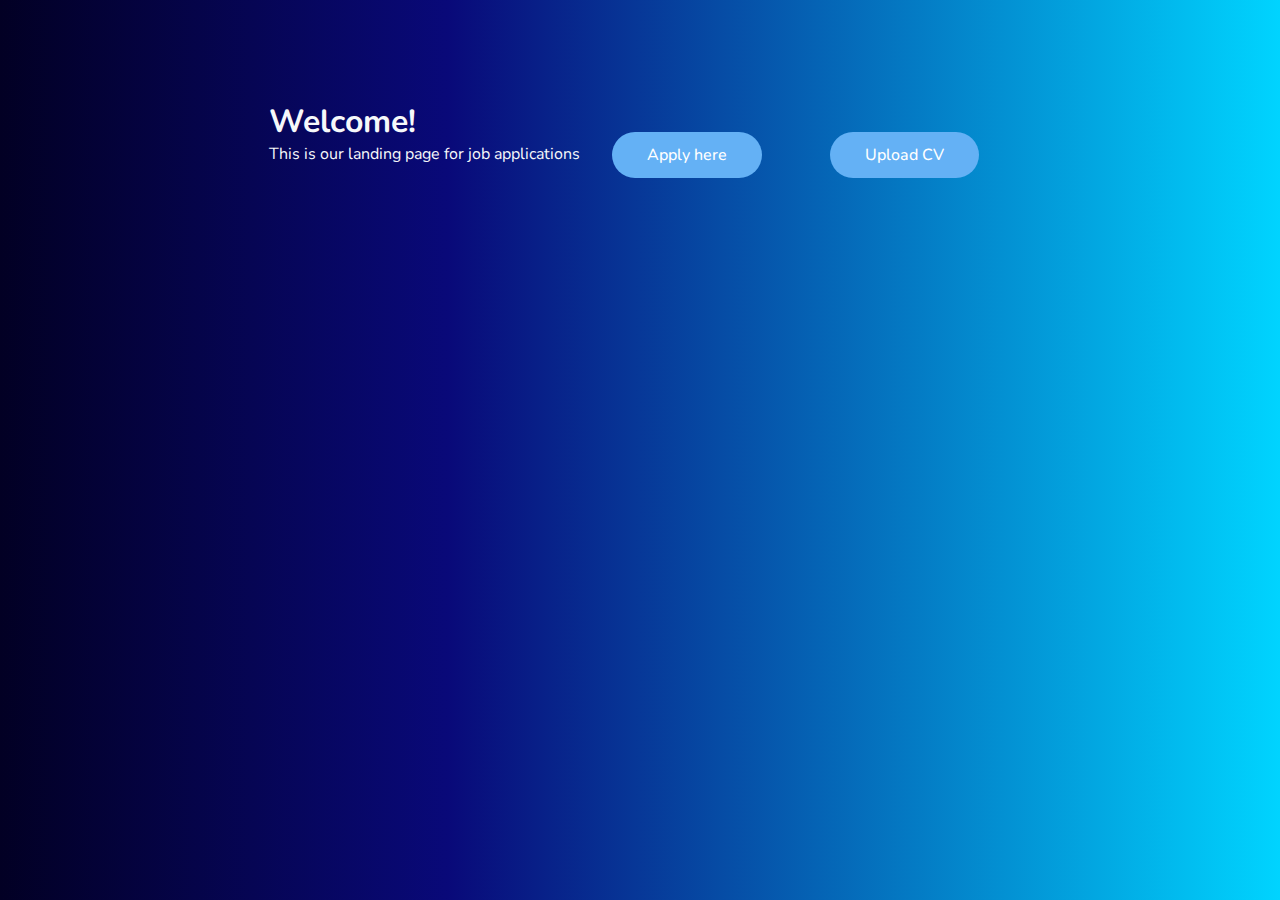
<file: jobapplicationpage.html>
<!DOCTYPE html>
<html lang="en">
<head>
    <meta charset="UTF-8">
    <meta name="viewport" content="width=device-width, initial-scale=1.0">
    <title>Job Application page</title>
    <link href="https://fonts.googleapis.com/css2?family=Noto+Serif&family=Nunito&display=swap" rel="stylesheet">
    <!-- icons -->
    <link rel="stylesheet" href="https://cdnjs.cloudflare.com/ajax/libs/font-awesome/5.15.3/css/all.min.css">
    <!-- swiper -->
    <link rel="stylesheet" href="jobapplicationpage.css">
</head>
<body>
    <div class="container">
        <div class="welcome-message">
            <h1>Welcome!</h1>
        <p>This is our landing page for job applications</p>
        </div>
        <div class="buttons padd-15">
            <a href="https://forms.gle/vmMdPwmubdyMFkRDA" class="btn">Apply here</a>
            <!-- apply here is for the google form link -->
            <!-- upload cv should link to where the applicant can upload his cv either through mail or something -->
            <a href="https://forms.gle/R4TxuL5D9uStfocH8" class="btn hire-me">Upload CV</a>
        </div>
    </div>
</body>
</html>
</file>
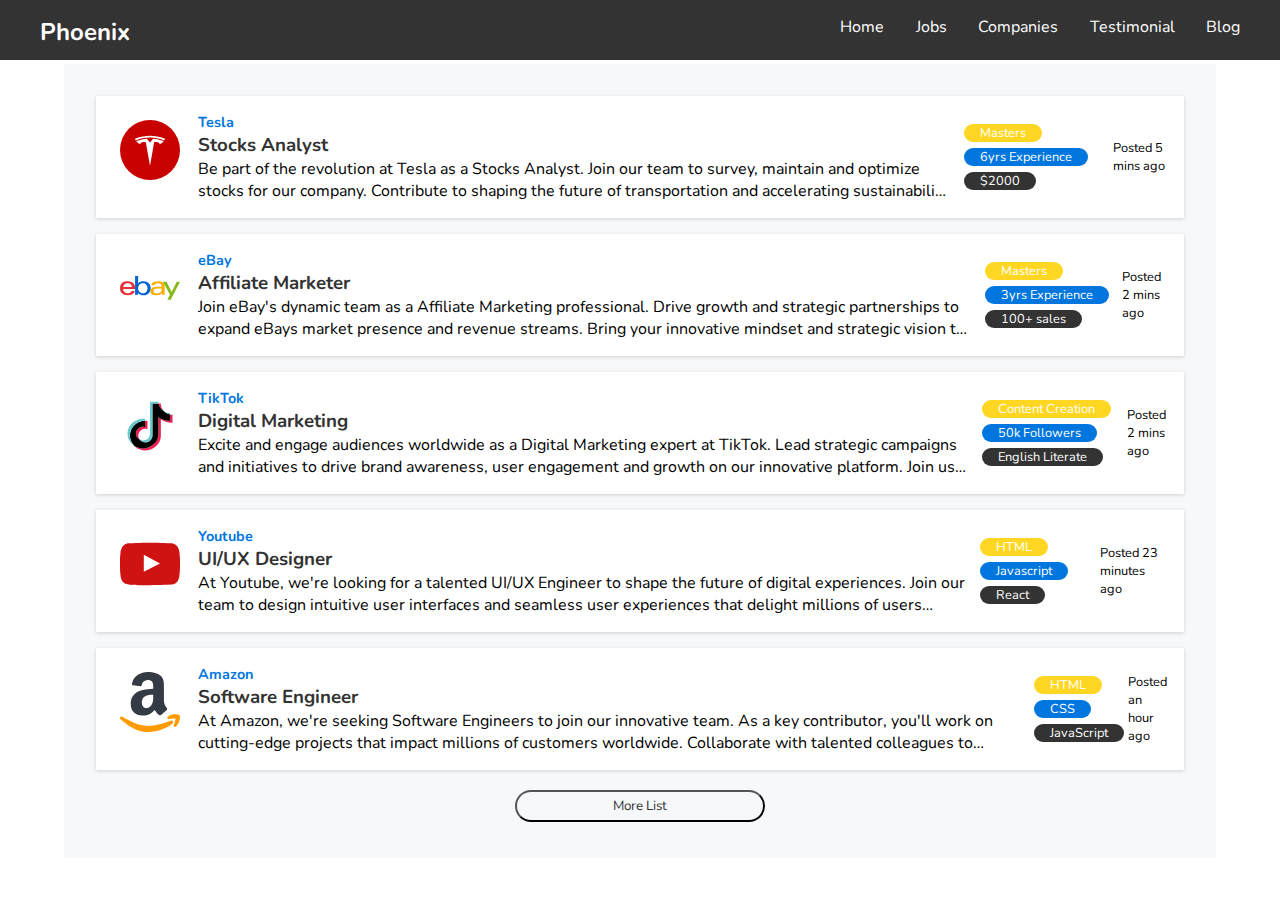
<file: morelist.html>
<!DOCTYPE html>
<html lang="en">
<head>
    <meta charset="UTF-8">
    <meta name="viewport" content="width=device-width, initial-scale=1.0">
    <link href="https://fonts.googleapis.com/css2?family=Noto+Serif&family=Nunito&display=swap" rel="stylesheet">
    <!-- icons -->
    <link rel="stylesheet" href="https://cdnjs.cloudflare.com/ajax/libs/font-awesome/5.15.3/css/all.min.css">
    <link rel="stylesheet" href="morelist.css">
    <!-- <link rel="stylesheet" href="style.css"> -->
    <link rel="stylesheet" href="index.html">
    <title>Advanced Search page</title>
</head>
<body>
    <nav class="navbar">
        <h2 class="navbar-logo"><a href="#">Phoenix</a></h2>
        <div class="navbar-menu">
            <a href="index.html">Home</a>
            <a href="#jobs">Jobs</a>
            <a href="#companies">Companies</a>
            <a href="#testimonial">Testimonial</a>
            <a href="#blog">Blog</a>
        </div>
        <div class="menu-toggle">
            <span class="bar"></span>
            <span class="bar"></span>
            <span class="bar"></span>
        </div>
    </nav>
    <section class="job-list" id="jobs">
        <div class="job-card">
            <div class="job-name">
                <img class="job-profile" src="Images/tesla-svgrepo-com.svg">
                <div class="job-detail">
                    <h4>Tesla</h4>
                     <a href="jobapplicationpage.html"><h3>Stocks Analyst</h3></a>
                    <p>Be part of the revolution at Tesla as a Stocks Analyst. Join our team to survey, maintain and optimize stocks for our company. Contribute to shaping the future of transportation and accelerating sustainability with us.</p>
                </div>
            </div>
            <div class="job-label">
                <a  class="label-a" href="#">Masters</a>
                <a  class="label-b" href="#">6yrs Experience</a>
                <a  class="label-c" href="#">$2000</a>
            </div>
            <div class="job-posted">
                Posted 5 mins ago
            </div>
        </div>
        <div class="job-card">
            <div class="job-name">
                <img class="job-profile" src="Images/ebay-svgrepo-com.svg">
                <div class="job-detail">
                    <h4>eBay</h4>
                    <a href="jobapplicationpage.html"><h3>Affiliate Marketer</h3></a>
                    <p>Join eBay's dynamic team as a Affiliate Marketing professional. Drive growth and strategic partnerships to expand eBays market presence and revenue streams. Bring your innovative mindset and strategic vision to help shape the future of e-commerce with eBay</p>
                </div>
            </div>
            <div class="job-label">
                <a  class="label-a" href="#">Masters</a>
                <a  class="label-b" href="#">3yrs Experience</a>
                <a  class="label-c" href="#">100+ sales</a>
            </div>
            <div class="job-posted">
                Posted 2 mins ago
            </div>
        </div>
        <div class="job-card">
            <div class="job-name">
                <img class="job-profile" src="Images/tiktok-svgrepo-com.svg">
                <div class="job-detail">
                    <h4>TikTok</h4>
                    <a href="jobapplicationpage.html"><h3>Digital Marketing</h3></a>
                    <p>Excite and engage audiences worldwide as a Digital Marketing expert at TikTok. Lead strategic campaigns and initiatives to drive brand awareness, user engagement and growth on our innovative platform. Join us in shaping the future of digital entertainment and making a global impact with TikTok.</p>
                </div>
            </div>
            <div class="job-label">
                <a  class="label-a" href="#">Content Creation</a>
                <a  class="label-b" href="#">50k Followers</a>
                <a  class="label-c" href="#">English Literate</a>
            </div>
            <div class="job-posted">
                Posted 2 mins ago
            </div>
        </div>
        <div class="job-card">
            <div class="job-name">
                <img class="job-profile" src="Images/youtube-color-svgrepo-com.svg">
                <div class="job-detail">
                    <h4>Youtube</h4>
                    <a href="jobapplicationpage.html"><h3>UI/UX Designer</h3></a>
                    <p>At Youtube, we're looking for a talented UI/UX Engineer to shape the future of digital experiences. Join our team to design intuitive user interfaces and seamless user experiences that delight millions of users worldwide.</p>
                </div>
            </div>
            <div class="job-label">
                <a  class="label-a" href="#">HTML</a>
                <a  class="label-b" href="#">Javascript</a>
                <a  class="label-c" href="#">React</a>
            </div>
            <div class="job-posted">
                Posted 23 minutes ago
            </div>
        </div>
        <div class="job-card">
            <div class="job-name">
                <img class="job-profile" src="Images/amazon-color-svgrepo-com.svg">
                <div class="job-detail">
                    <h4>Amazon</h4>
                    <a href="jobapplicationpage.html"><h3>Software Engineer</h3></a>
                    <p>At Amazon, we're seeking Software Engineers to join our innovative team. As a key contributor, you'll work on cutting-edge projects that impact millions of customers worldwide. Collaborate with talented colleagues to design, develop and deploy scalable software solutions that drive Amazons diverse range of products and services.</p>
                </div>
            </div>
            <div class="job-label">
                <a  class="label-a" href="#">HTML</a>
                <a  class="label-b" href="#">CSS</a>
                <a  class="label-c" href="#">JavaScript</a>
            </div>
            <div class="job-posted">
                Posted an hour ago
            </div>
        </div>
        <button class="job-more"><a href="#">More List</a></button>
    </section>
    <script src="https://code.jquery.com/jquery-2.2.4.min.js"></script>
    <script src="app.js"></script>
</body>
</html>
</file>
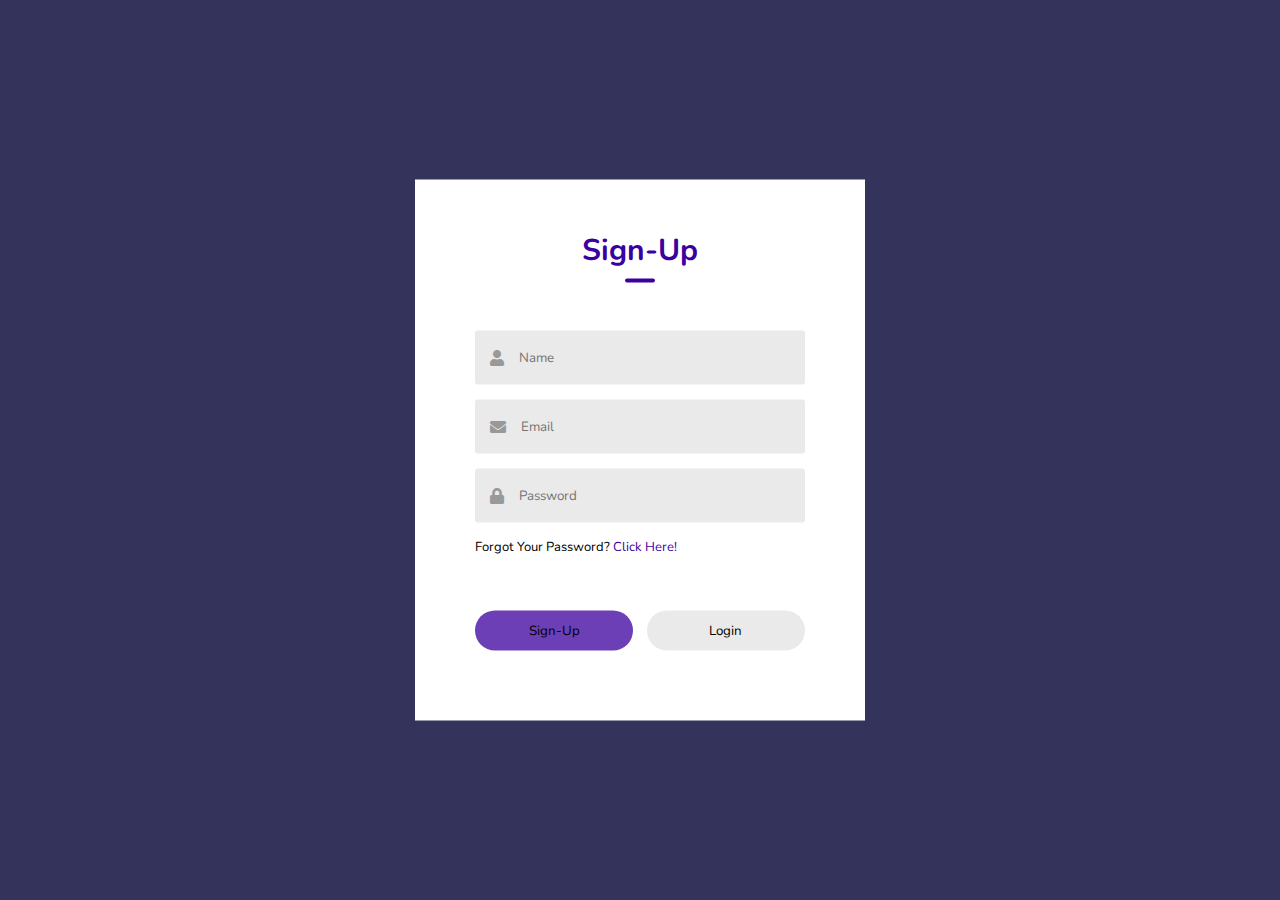
<file: sign-in.html>
<!DOCTYPE html>
<html lang="en">
<head>
    <meta name="viewport" content="width=device-width, initial-scale=1.0">
    <link rel="stylesheet" href="sign-in.css">
    <link rel="stylesheet" href="https://cdnjs.cloudflare.com/ajax/libs/font-awesome/5.15.3/css/all.min.css">
    <link href="https://fonts.googleapis.com/css2?family=Noto+Serif&family=Nunito&display=swap" rel="stylesheet">
    <title>Sign-Up page</title>
</head>
<body>
    <div class="container">
        <div class="form-box">
            <h1 id="title">Sign-Up</h1>
            <form>
                <div class="input-group">
                    <div class="input-field" id="nameField">
                        <i class="fa fa-user"></i>
                        <input type="text" placeholder="Name">
                    </div>
                    <div class="input-field">
                        <i class="fa fa-envelope"></i>
                        <input type="email" placeholder="Email">
                    </div>
                    <div class="input-field">
                        <i class="fa fa-lock"></i>
                        <input type="password" placeholder="Password">
                    </div>
                    <p>Forgot Your Password? <a href="#">Click Here!</a></p>
                </div>
                <div class="btn-field">
                    <button type="button" id="signupBtn"><a href="#Login">Sign-Up</a></button>
                    <button type="button" id="signinBtn" class="disable"><a href="index.html">Login</a></button>
                </div>
            </form>
        </div>
    </div>
    <script>
        let signupBtn = document.getElementById("signupBtn");
        let signinBtn = document.getElementById("signinBtn");
        let nameField = document.getElementById("nameField");
        let title = document.getElementById("title");

        signinBtn.onclick = function(){
            nameField.style.maxHeight  = "0";
            title.innerHTML = "Login";
            signupBtn.classList.add("disable");
            signinBtn.classList.remove("disable");
        }
        signupBtn.onclick = function(){
            nameField.style.maxHeight  = "60px";
            title.innerHTML = "Sign Up";
            signupBtn.classList.remove("disable");
            signinBtn.classList.add("disable");
        }
    </script>
</body>
</html>
</file>
<file: jobapplicationpage.css>
:root {
    --primaryColor: #0076de;
    --whiteColor:#fff;
    --blackColor:#333;
    --greyColor:#f6f8fa;
    --labelColor:#64b1f5;
    --yellowColor:#ffd723;    

}
* {
    margin: 0;
    padding: 0;
    box-sizing: border-box;
    outline: none;
    font-family: 'Nunito', sans-serif;
}
.welcome-message {
    color: var(--greyColor);
}
.container {
    justify-content: center;
    padding: 100px;
    display: flex;
    background: rgb(2,0,36);
    background: linear-gradient(90deg, rgba(2,0,36,1) 0%, rgba(9,9,121,1) 35%, rgba(0,212,255,1) 100%);
    overflow: hidden;
    height: 100vh;
    background-position: center;
    background-size: cover;
    position: relative;
    width: 100%;
}
.btn
{
    font-size: 16px;
    font-weight: 500;
    padding: 12px 35px;
    color: white;
    border-radius: 40px;
    display: inline-block;
    white-space: nowrap;
    border: none;
    background: var(--labelColor);
    transition: all 0.3s ease;
    text-decoration: none;
    justify-content: space-between;
    margin: 2rem;
}
.btn:hover
{
    transform: scale(1.05);
}
</file>
<file: morelist.css>
:root {
    --primaryColor: #0076de;
    --whiteColor:#fff;
    --blackColor:#333;
    --greyColor:#f6f8fa;
    --labelColor:#64b1f5;
    --yellowColor:#ffd723;    

}
* {
    margin: 0;
    padding: 0;
    box-sizing: border-box;
    outline: none;
    font-family: 'Nunito', sans-serif;
}
body {
    width: 100%;
    height: auto;
}
h1 {
    line-height: 1.5;
}
.navbar {
    width: 100%;
    height: 60px;
    display: flex;
    justify-content: space-between;
    position: fixed;
    top: 0;
    left: 0;
    padding: 1rem 2.5rem;
    z-index: 10;
    /* color: var(--whiteColor);
    background: transparent; */
    color: var(--blackColor);
    background: var(--blackColor);
}
.navbar-logo a {
    letter-spacing: 2.5;
    text-decoration: none;
    color: var(--whiteColor);
}
.navbar-menu {
    width: 400px;
    display: flex;
    justify-content: space-between;
}
.navbar-menu a {
    color: var(--whiteColor);
    text-decoration: none;
}
.menu-toggle {
    display: none;
}
.menu-toggle .bar {
    width: 15px;
    height: 2px;
    margin: 3px auto;
    transition: all 0.3 ease-in-out;
    background-color: var(--whiteColor);
    cursor: pointer;
}
.job-list {
    margin: 5%;
    padding: 1rem;
    background-color: var(--greyColor);
}
.job-card {
    display: flex;
    justify-content: space-between;
    padding: 1rem;
    margin: 1rem;
    min-height: 100px;
    align-items: center;
    background-color: var(--whiteColor);
    box-shadow: rgba(0, 0, 0, 0.16) 0px 1px 4px;
    cursor: pointer;
}
.job-card:hover {
    box-shadow: rgba(0, 0, 0, 0.1) 0px 4px 12px;
}
.job-detail a {
    text-decoration: none;
    color: var(--blackColor);
}
.job-name {
    display: flex;
}
.job-profile {
    width: 60px;
    height: 60px;
    margin: 0.5rem;
}
.job-detail {
    padding: 0 10px;
}
.job-detail h4 {
    color: var(--primaryColor);
    font-size: 0.9rem;
}
.job-detail p {
    display: -webkit-box;
    overflow: hidden;
    -webkit-line-clamp: 2;
    -webkit-box-orient: vertical;
}
.job-label {
    display: flex;
    flex-wrap: wrap;
}
.job-label a {
    padding: 0 1rem;
    margin: 0.2rem;
    color: var(--whiteColor);
    text-decoration: none;
    border-radius: 20px;
    font-size: 0.8rem;
}
.label-a {
    background-color: var(--yellowColor);
}
.label-b {
    background-color: var(--primaryColor);
}
.label-c {
    background-color: var(--blackColor);
}
.job-posted {
    font-size: 0.8rem;
}
.job-more {
    display: block;
    padding: 0.3rem 2rem;
    margin: 20px auto;
    width: 250px;
    background-color: transparent;
    color: var(--primaryColor);
    border-radius: 20px;
    cursor: pointer;
}
.job-more:hover {
    background-color: var(--primaryColor);
    color: var(--whiteColor);
}
.job-more a {
    text-decoration: none;
    color: var(--blackColor);
}
</file>
<file: style.css>
:root {
    --primaryColor: #0076de;
    --whiteColor:#fff;
    --blackColor:#333;
    --greyColor:#f6f8fa;
    --labelColor:#64b1f5;
    --yellowColor:#ffd723;    

}
* {
    margin: 0;
    padding: 0;
    box-sizing: border-box;
    outline: none;
    font-family: 'Nunito', sans-serif;
}
body {
    width: 100%;
    height: auto;
}
h1 {
    line-height: 1.5;
}
.navbar {
    width: 100%;
    height: 60px;
    display: flex;
    justify-content: space-between;
    position: fixed;
    top: 0;
    left: 0;
    padding: 1rem 2.5rem;
    z-index: 10;
    color: var(--whiteColor);
    background: transparent;
}
.navbar-logo a {
    letter-spacing: 2.5;
    text-decoration: none;
    color: var(--whiteColor);
}
.navbar-menu {
    width: 400px;
    display: flex;
    justify-content: space-between;
}
.navbar-menu a {
    color: var(--whiteColor);
    text-decoration: none;
}
.menu-toggle {
    display: none;
}
.menu-toggle .bar {
    width: 15px;
    height: 2px;
    margin: 3px auto;
    transition: all 0.3 ease-in-out;
    background-color: var(--whiteColor);
    cursor: pointer;
}
header img{
    width: 100%;
    height: 80%;
    /* look for a good background image */
    /* background-image: url("Images/Picture1.jpg"); */
    background-position: center;
    background-repeat: no-repeat;
    background-size: cover;
}
.header-title {
    position: absolute;
    top: 7rem;
    left: 3rem;
    letter-spacing: 3;
    font-weight: bolder;
    font-size: 52px;
    color: var(--whiteColor);
    text-shadow: 4px 2px 0px rgba(0, 0, 0, 0.2);
}
.header-title span {
    color: var(--primaryColor);
}
.search-wrapper {
    width: 60%;
    margin: auto;
    min-width: 300px;
    height: 3.5rem;
    position: relative;
}
.search-box {
    width: 100%;
    position: absolute;
    background-color: var(--greyColor);
    box-shadow: rgba(2, 11, 20, 0.2) 0px 5px 15px;
    top: -45%;
    height: 100%;
    width: 100%;
}
.search-card {
    display: flex;
    justify-content: space-between;
    height: 100%;
    padding: 0.5rem;
}
.search-input {
    height: 100%;
    width: 100%;
    border: none;
    padding: 0.5rem;
}
.search-button {
    width: 200px;
    background: var(--primaryColor);
    border: none;
    color: var(--whiteColor);
    cursor: pointer;
} 
.search-button:hover {
    transform: scale(1.05);
}
.filter-box {
    width: 100%;
    height: auto;
    font-size: 0.8rem;
    width: 60%;
    min-width: 300px;
    margin: auto;
}
.filter-dropdown {
    width: 100%;
    border-bottom: 1px solid var(--labelColor);
    display: flex;
    justify-content: flex-start;
    flex-wrap: wrap;
    gap: 0.3rem;
}
.filter-select {
    border: none;
    padding: 0.2rem;
}
.filter-select:hover {
    background: var(--greyColor);
}
.filter-chosen {
    width: 100%;
    padding: 0.3rem 0;
    display: flex;
    flex-wrap: wrap;
    gap: 0.5rem;
}
.chosen-card {
    background: var(--primaryColor);
    padding: 0.2rem 0.5rem;
    border-radius: 20px;
    color: var(--whiteColor);
    cursor: pointer;
}
.chosen-card:hover {
    transform: scale(1.05);
}
.job-list {
    margin: 5%;
    padding: 1rem;
    background-color: var(--greyColor);
}
.job-card {
    display: flex;
    justify-content: space-between;
    padding: 1rem;
    margin: 1rem;
    min-height: 100px;
    align-items: center;
    background-color: var(--whiteColor);
    box-shadow: rgba(0, 0, 0, 0.16) 0px 1px 4px;
    cursor: pointer;
}
.job-card:hover {
    box-shadow: rgba(0, 0, 0, 0.1) 0px 4px 12px;
}
.job-detail a {
    text-decoration: none;
    color: var(--blackColor);
}
.job-name {
    display: flex;
}
.job-profile {
    width: 60px;
    height: 60px;
    margin: 0.5rem;
}
.job-detail {
    padding: 0 10px;
}
.job-detail h4 {
    color: var(--primaryColor);
    font-size: 0.9rem;
}
.job-detail p {
    display: -webkit-box;
    overflow: hidden;
    -webkit-line-clamp: 2;
    -webkit-box-orient: vertical;
}
.job-label {
    display: flex;
    flex-wrap: wrap;
}
.job-label a {
    padding: 0 1rem;
    margin: 0.2rem;
    color: var(--whiteColor);
    text-decoration: none;
    border-radius: 20px;
    font-size: 0.8rem;
}
.label-a {
    background-color: var(--yellowColor);
}
.label-b {
    background-color: var(--primaryColor);
}
.label-c {
    background-color: var(--blackColor);
}
.job-posted {
    font-size: 0.8rem;
}
.job-more {
    display: block;
    padding: 0.3rem 2rem;
    margin: 20px auto;
    width: 250px;
    background-color: transparent;
    color: var(--primaryColor);
    border-radius: 20px;
    cursor: pointer;
}
.job-more:hover {
    background-color: var(--primaryColor);
    color: var(--whiteColor);
}
.job-more a {
    text-decoration: none;
    color: var(--blackColor);
}
.join {
    width: 100%;
    height: 350px;
    background-image: url(Images/picture2.jpg);
    background-position: center;
    background-repeat: no-repeat;
    background-size: cover;
    color: var(--whiteColor);
    display: flex;
    flex-wrap: wrap;
    justify-content: space-between;
    padding: 1rem 3rem;
    align-items: center;
    position: relative;
}
.join::before {
    content: "";
    position: absolute;
   top: 0;
   left: 0;
   right: 0;
   bottom: 0;
   background: linear-gradient(180deg, rgba(0,85,177,0.6)0%, rgba(0,122,255,0.5)100%),
   linear-gradient(180deg, rgba(0,122,255,0.65)0%, transparent 100%);
   z-index: 1;
}
.join-detail {
    min-width: 280px;
    width: 50%;
    z-index: 2;
    margin-bottom: 1rem;
}
.join-detail h1 {
    font-size: 36px;
    letter-spacing: 2;
}
.join-button {
    width: 200px;
    padding: 1rem;
    border: none;
    color: var(--blackColor);
    background-color: var(--yellowColor);
    box-shadow: rgba(0, 0, 0, 0.35) 0px 5px 15px;
    z-index: 2;
    cursor: pointer;
    border-radius: 30px;
}
.join-button {
    text-decoration: none;
    text-align: center;
}
.join-button:hover {
    background: transparent;
    border: 2px solid var(--yellowColor);
    color: var(--yellowColor);
}
.featured {
    width: 100%;
    height: auto;
    text-align: center;
    padding: 5rem 1rem;
    background-color: var(--greyColor);
}
.section-title {
    margin-bottom: 0.5rem;
    letter-spacing: 1.5;
    font-size: 36px;
}
.featured-wrapper {
    display: grid;
    grid-template-columns: repeat(auto-fit, minmax(180px, 1fr));
    gap: 2rem;
    align-items: center;
    width: 100%;
    padding: 2% 10%;
}
.featured-image {
    height: 45px;
    margin-bottom: 0.2rem;
}
.featured-card {
    display: flex;
    flex-direction: column;
    align-items: center;
    padding: 1rem;
    background-color: var(--whiteColor);
    box-shadow: rgba(0, 0, 0, 0.16) 0px 1px 4px;
}
.featured-card:hover {
    box-shadow: rgba(100, 100, 111, 0.2) 0px 7px 29px 0px;
}
.featured-button {
    border: 1px solid var(--primaryColor);
    border-radius: 30px;
    background-color: transparent;
    margin-top: 0.5rem;
    padding: 3px 10px;
    cursor: pointer;
    color: var(--primaryColor);
}
.featured-button:hover {
    background-color: var(--primaryColor);
    color: var(--whiteColor);
}
.testimonial {
    width: 100%;
    text-align: center;
    padding: 5rem 1rem;
    background-color: var(--primaryColor);
    color: var(--whiteColor);
}
.swiper {
    width: 80%;
    height: 400px;
    margin-top: 2rem;
}
.swiper-slide {
    background: var(--whiteColor);
    display: flex;
    flex-direction: column;
    justify-content: center;
    align-items: center;
    padding: 2rem 1rem;
    box-shadow: rgba(50, 50, 93, 0.25) 0px 13px 27px -5px, rgba(0, 0, 0, 0.3) 0px 8px 16px -8px;
    color: var(--blackColor);
}
.swiper-slide i {
    font-size: 35px;
    color: var(--yellowColor);
    margin-bottom: 1rem;
}
.swiper-slide h3 {
    font-family: 'Noto Serif', serif;
    font-size: 17px;
}
.testimonial-pic {
    padding: 1rem;
}
.testimonial-pic img {
    display: block;
    margin: 1rem auto;
    width: 50px;
    height: 50px;
    object-fit: cover;
    border-radius: 50%;
}
.blog {
    width: 100%;
    height: auto;
    text-align: center;
    padding: 5rem 1rem;
}
.blog-wrapper {
    display: flex;
    flex-wrap: wrap;
    justify-content: center;
    width: 100%;
    padding: 1rem;
}
.blog-card {
    width: 300px;
    height: auto;
    margin: 1rem;
    box-shadow: 0 1px 6px 0 rgb(49 53 59 / 12%);
    cursor: pointer;
}
.blog-image {
    width: 100%;
    height: 150px;
    object-fit: cover;
}
.blog-detail {
    padding: 20px;
}
.blog-detail span {
    color: var(--yellowColor);
    font-size: 0.7rem;
}
.blog-detail h4 {
    padding: 10px 0;
}
.divider {
    margin: 1rem 0;
    border: 0.5px solid var(--greyColor);
}
.blog-more {
    color: var(--primaryColor);
    text-decoration: none;
    font-size: 0.9rem;
}
.blog-card:hover {
    box-shadow: rgba(100, 100, 111, 0.2) 0px 7px 29px 0;
}
footer {
    width: 100%;
    display: flex;
    flex-wrap: wrap;
    justify-content: space-between;
    align-items: flex-start;
    background: var(--primaryColor);
    color: var(--whiteColor);
    padding: 3rem;
}
.footer-wrapper {
    display: flex;
    flex-direction: column;
    padding: 0.5rem;
    justify-content: flex-start;
    align-items: flex-start;
}
.footer-wrapper h3,
.footer-wrapper h4 {
    line-height: 3;
    color: var(--yellowColor);
}
.footer-wrapper p {
    max-width: 400px;
    line-height: 1.5;
}
.social-media {
    margin-top: 1rem;
}
.social-media a {
    text-decoration: none;
    color: var(--greyColor);
    margin-right: 10px;
}
.footer-wrapper a {
    text-decoration: none;
    color: var(--greyColor);
    line-height: 2;
}
.footer-wrapper a:hover {
    text-decoration: underline;
}
/* mobile screen */
@media screen and (max-width: 600px) {
    .menu-toggle ,
    .bar {
        display: block;
        z-index: 3;
    }
    .menu-toggle.is-active .bar:nth-child(2){
        opacity: 0;
    }
    .menu-toggle.is-active .bar:nth-child(1) {
        transform: translateY(5px) rotate(45deg);
    }
    .menu-toggle.is-active .bar:nth-child(3) {
        transform: translateY(-5px) rotate(-45deg);
    }
    .navbar-menu {
        flex-direction: column;
        position: absolute;
        top: 0;
        bottom: 0;
        left: 0;
        width: 100%;
        height: 100vh;
        text-align: center;
        background-color: var(--blackColor);
        display: none;
        padding-top: 5rem;
    }
    .navbar-menu.active {
        display: flex;
    }
    .navbar-menu a {
        color: var(--whiteColor);
        padding: 1.5rem;
    }
    .header-title {
        font-size: 30px;
    }
    .job-label {
        display: none;
    }
}
@media screen and (max-width: 480px) {
    .job-posted {
        display: none;
    }
}
</file>
<file: sign-in.css>
* {
    margin: 0;
    padding: 0;
    font-family: "Nunito",sans-serif;
    box-sizing: border-box;
    
}
.container {
    width: 100%;
    height: 100vh;
    background-image: linear-gradient(rgba(0,0,50,0.8),rgba(0,0,50,0.8)), url();
    /* add background image */
    background-position: center;
    background-size: cover;
    position: relative;
    display: flex;
}
.form-box{
    width: 90%;
    max-width: 450px;
    position: absolute;
    top: 50%;
    left: 50%;
    transform: translate(-50%,-50%);
    background: #fff;
    padding: 50px 60px 70px;
    text-align: center;
}
.form-box h1 {
    font-size: 30px;
    margin-bottom: 60px;
    color: #3c00a0;
    position: relative;
}
.form-box h1::after {
    content: '';
    width: 30px;
    height: 4px;
    border-radius: 3px;
    background: #3c00a0;
    position: absolute;
    bottom: -12px;
    left: 50%;
    transform: translateX(-50%);
}
.input-field {
    background: #eaeaea;
    margin: 15px 0;
    border-radius: 3px;
    display: flex;
    align-items: center;
    max-height: 65px;
    transition: max-height 0.5s;
    overflow: hidden;
}
input {
    width: 100%;
    background: transparent;
    border: 0;
    outline: 0;
    padding: 18px 15px;
}
.input-field i {
    margin-left: 15px;
    color: #999;
}
form p{
    text-align: left;
    font-size: 13px;
}
form p a{
    text-decoration: none;
    color: #3c00a0;
}
.btn-field {
    width: 100%;
    display: flex;
    justify-content: space-between;
}
.btn-field button {
    flex-basis: 48%;
    background: #3c00a0c0;
    color: #fff;
    height: 40px;
    border-radius: 20px;
    border: 0;
    outline: 0;
    cursor: pointer;
    transition: background 1s;
}
.btn-field button a {
    text-decoration: none;
    color: black;
}
.btn-field button a:hover {
    transform: scale(1.05);
    transition: all 0.3s ease;
}
/* .btn-field a {
    flex-basis: 48%;
    background: #3c00a0c0;
    color: #fff;
    height: 40px;
    border-radius: 20px;
    border: 0;
    outline: 0;
    cursor: pointer;
    transition: background 1s;
    text-decoration: none;
    text-align: center;
    padding-top: 6px;
} */
/* .btn-field button:hover {
    transition: ease-in-out 0.5s;
} */
.input-group {
    height: 280px;
}
.btn-field button.disable {
    background: #eaeaea;
    color: #555;
}
</file>
